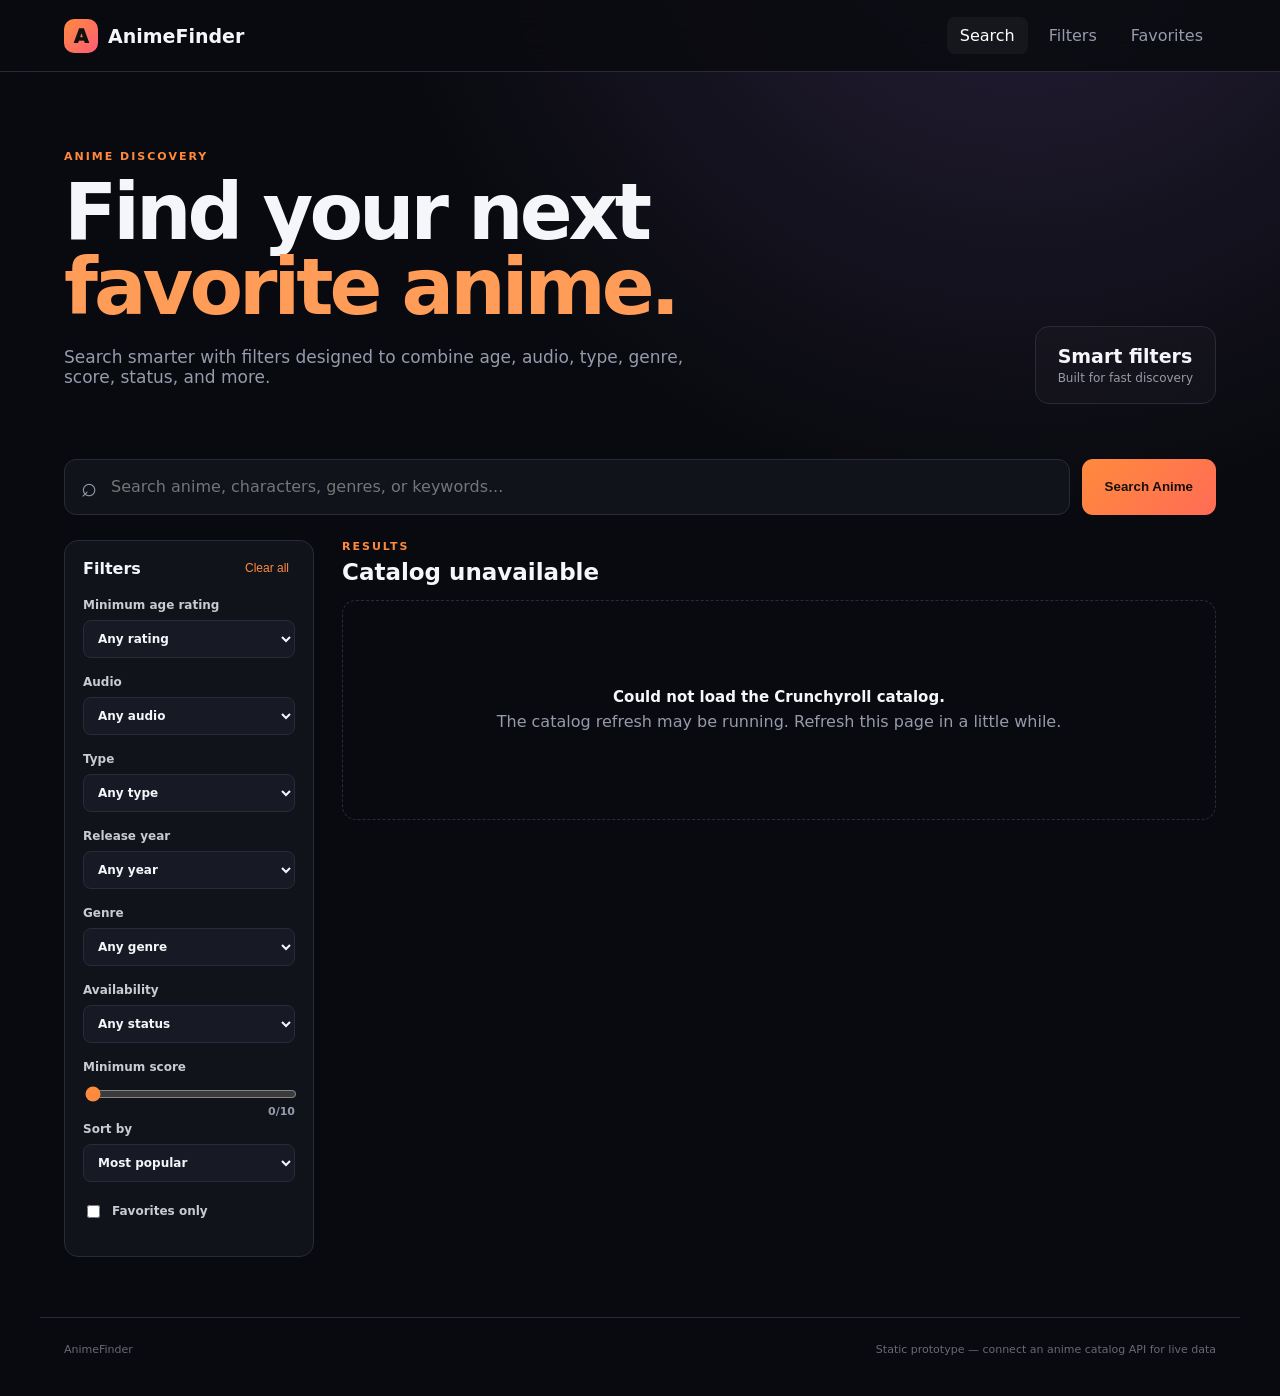
<file: index.html>
<!doctype html>
<html lang="en">
<head>
  <meta charset="UTF-8">
  <meta name="viewport" content="width=device-width, initial-scale=1.0">
  <meta name="description" content="AnimeFinder — advanced anime search with detailed filters, ratings, audio, status, and Crunchyroll links.">
  <meta name="theme-color" content="#090a0f">
  <title>AnimeFinder — Advanced Anime Search</title>
  <link rel="stylesheet" href="styles.css">
</head>
<body>
  <header class="topbar">
    <a class="brand" href="index.html"><span class="brand-mark">A</span><span>AnimeFinder</span></a>
    <nav>
      <a class="active" href="index.html">Search</a>
      <a href="#filters">Filters</a>
      <a href="#favorites-panel">Favorites</a>
    </nav>
  </header>

  <main>
    <section class="hero">
      <div>
        <p class="eyebrow">ANIME DISCOVERY</p>
        <h1>Find your next<br><span>favorite anime.</span></h1>
        <p class="hero-copy">Search smarter with filters designed to combine age, audio, type, genre, score, status, and more.</p>
      </div>
      <div class="hero-stat"><strong>Smart filters</strong><span>Built for fast discovery</span></div>
    </section>

    <section class="search-shell">
      <div class="search-row">
        <label class="search-box">
          <span>⌕</span>
          <input id="search" type="search" placeholder="Search anime, characters, genres, or keywords..." autocomplete="off">
        </label>
        <button class="primary" id="searchButton">Search Anime</button>
      </div>

      <div class="content-grid">
        <aside class="filters" id="filters">
          <div class="filter-header"><h2>Filters</h2><button id="clear">Clear all</button></div>

          <label>Minimum age rating
            <select id="age">
              <option value="">Any rating</option>
              <option value="7">7+</option>
              <option value="13">13+</option>
              <option value="16">16+</option>
              <option value="18">18+</option>
            </select>
          </label>

          <label>Audio
            <select id="audio">
              <option value="">Any audio</option>
              <option>Dub</option><option>Sub</option><option>Sub & Dub</option>
            </select>
          </label>

          <label>Type
            <select id="type">
              <option value="">Any type</option>
              <option>TV</option><option>Movie</option><option>OVA</option><option>Special</option>
            </select>
          </label>

          <label>Release year
            <select id="year">
              <option value="">Any year</option>
              <option>2026</option><option>2025</option><option>2024</option><option>2023</option><option>2022</option><option>2021</option><option>2020</option>
            </select>
          </label>

          <label>Genre
            <select id="genre">
              <option value="">Any genre</option>
              <option>Action</option><option>Adventure</option><option>Comedy</option><option>Fantasy</option><option>Romance</option><option>Sci-Fi</option><option>Drama</option><option>Mystery</option>
            </select>
          </label>

          <label>Availability
            <select id="status">
              <option value="">Any status</option>
              <option>Currently Airing</option><option>Finished</option>
            </select>
          </label>

          <label>Minimum score
            <input id="score" type="range" min="0" max="10" step=".1" value="0">
            <span class="range-value"><span id="scoreValue">0</span>/10</span>
          </label>

          <label>Sort by
            <select id="sort">
              <option>Most popular</option><option>Highest rated</option><option>Newest</option><option>Alphabetical</option>
            </select>
          </label>

          <label class="checkbox-row" id="favorites-panel">
            <input id="favorites" type="checkbox">
            <span>Favorites only</span>
          </label>
        </aside>

        <section class="results">
          <div class="results-head">
            <div><p class="eyebrow">RESULTS</p><h2 id="resultTitle">Popular right now</h2></div>
            <span id="count">0 titles</span>
          </div>
          <div class="cards" id="cards"></div>
        </section>
      </div>
    </section>
  </main>

  <footer><span>AnimeFinder</span><span>Static prototype — connect an anime catalog API for live data</span></footer>
  <script src="app.js"></script>
</body>
</html>
</file>
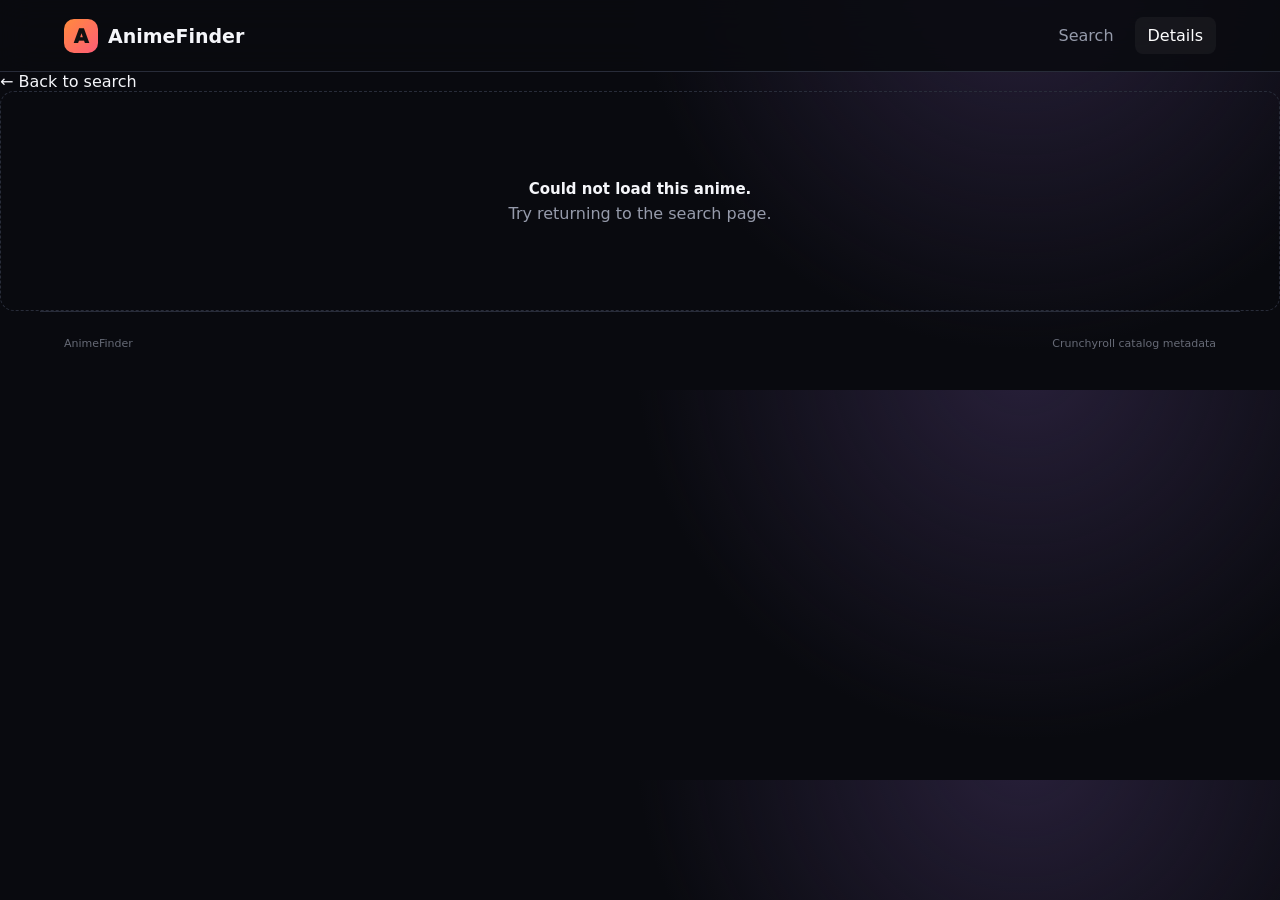
<file: details.html>
<!doctype html>
<html lang="en">
<head>
  <meta charset="UTF-8">
  <meta name="viewport" content="width=device-width,initial-scale=1">
  <meta name="description" content="Anime details — AnimeFinder">
  <title>Anime Details — AnimeFinder</title>
  <link rel="stylesheet" href="styles.css">
</head>
<body>
<header class="topbar">
  <a class="brand" href="index.html"><span class="brand-mark">A</span><span>AnimeFinder</span></a>
  <nav><a href="index.html">Search</a><a class="active" href="details.html">Details</a></nav>
</header>
<main class="detail-page">
  <a class="back" href="index.html">← Back to search</a>
  <section id="details" class="detail-hero">
    <div class="empty-state"><strong>Loading anime…</strong></div>
  </section>
</main>
<footer><span>AnimeFinder</span><span>Crunchyroll catalog metadata</span></footer>
<script>
(async () => {
  const root = document.getElementById("details");
  const id = new URLSearchParams(location.search).get("anime");
  try {
    const response = await fetch("catalog.json", { cache: "no-store" });
    if (!response.ok) throw new Error("Catalog unavailable");
    const catalog = await response.json();
    const anime = catalog.find(item => item.id === id) || catalog.find(item => item.title === id);
    if (!anime) {
      root.innerHTML = '<div class="empty-state"><strong>Anime not found.</strong><span><a class="watch-link" href="index.html">Return to search</a></span></div>';
      return;
    }
    document.title = anime.title + " — AnimeFinder";
    const esc = value => String(value ?? "").replace(/[&<>"']/g, c => ({"&":"&amp;","<":"&lt;",">":"&gt;",'"':"&quot;","'":"&#039;"}[c]));
    const genres = (anime.genres || []).map(esc).join(" • ");
    const image = anime.image ? '<img src="' + esc(anime.image) + '" alt="' + esc(anime.title) + '">' : '<span>' + esc(anime.title.slice(0,2).toUpperCase()) + '</span>';
    root.innerHTML = `
      <div class="poster">${image}</div>
      <div>
        <p class="eyebrow">ANIME DETAILS</p>
        <h1>${esc(anime.title)}</h1>
        <div class="pills">
          ${anime.age ? '<span>' + esc(anime.age) + '+</span>' : ''}
          <span>${esc(anime.type || "TV")}</span>
          ${genres ? '<span>' + genres + '</span>' : ''}
          <span>${esc(anime.audio || "Unknown audio")}</span>
        </div>
        <p class="description">${esc(anime.description || "No description available.")}</p>
        ${anime.score ? '<div class="score-big">' + Number(anime.score).toFixed(1) + ' <small>/ 10</small></div>' : ''}
        <a class="primary inline" href="${esc(anime.crunchylink)}" target="_blank" rel="noopener noreferrer">Watch on Crunchyroll ↗</a>
      </div>
    `;
    document.querySelector(".info-grid")?.remove();
  } catch (error) {
    root.innerHTML = '<div class="empty-state"><strong>Could not load this anime.</strong><span>Try returning to the search page.</span></div>';
  }
})();
</script>
</body>
</html>
</file>
<file: styles.css>
:root{--bg:#090a0f;--panel:#11131b;--panel2:#171a24;--line:#282c39;--text:#f5f6fa;--muted:#969bab;--accent:#ff8a3d;--accent2:#ffb35c}*{box-sizing:border-box}html{scroll-behavior:smooth}body{margin:0;background:radial-gradient(circle at 80% -10%,#28203a 0,transparent 35%),var(--bg);color:var(--text);font-family:Inter,ui-sans-serif,system-ui,-apple-system,BlinkMacSystemFont,"Segoe UI",sans-serif}a{color:inherit;text-decoration:none}.topbar{height:72px;border-bottom:1px solid var(--line);display:flex;align-items:center;justify-content:space-between;padding:0 5%;background:#0a0b10dd;backdrop-filter:blur(16px);position:sticky;top:0;z-index:5}.brand{display:flex;align-items:center;gap:10px;font-weight:800;font-size:19px}.brand-mark{display:grid;place-items:center;width:34px;height:34px;border-radius:10px;background:linear-gradient(135deg,var(--accent),#ff5c77);color:#111;font-weight:950}.topbar nav{display:flex;gap:8px}.topbar nav a{padding:9px 13px;color:var(--muted);border-radius:8px}.topbar nav a:hover,.topbar nav a.active{color:#fff;background:#ffffff0b}.hero{max-width:1200px;margin:0 auto;padding:78px 24px 55px;display:flex;justify-content:space-between;align-items:end}.eyebrow{font-size:11px;letter-spacing:2px;font-weight:800;color:var(--accent);margin:0 0 12px}.hero h1{font-size:clamp(44px,7vw,78px);line-height:.96;letter-spacing:-4px;margin:0}.hero h1 span{color:#ff9c58}.hero-copy{color:var(--muted);font-size:17px;margin-top:22px;max-width:640px}.hero-stat{border:1px solid var(--line);background:#ffffff05;padding:18px 22px;border-radius:14px;min-width:170px}.hero-stat strong,.hero-stat span{display:block}.hero-stat strong{font-size:19px}.hero-stat span{color:var(--muted);font-size:12px;margin-top:4px}.search-shell{max-width:1200px;margin:0 auto;padding:0 24px 60px}.search-row{display:flex;gap:12px;margin-bottom:25px}.search-box{display:flex;align-items:center;gap:12px;background:var(--panel);border:1px solid var(--line);border-radius:12px;padding:0 16px;flex:1}.search-box span{font-size:27px;color:var(--muted)}input,select{font:inherit;color:var(--text)}.search-box input{width:100%;height:54px;background:none;border:0;outline:0}.primary{border:0;border-radius:11px;background:linear-gradient(135deg,var(--accent),#ff6c55);color:#17100b;font-weight:800;padding:0 23px;cursor:pointer}.primary:hover{filter:brightness(1.08)}.content-grid{display:grid;grid-template-columns:250px 1fr;gap:28px}.filters{border:1px solid var(--line);background:var(--panel);border-radius:14px;padding:18px;height:max-content;position:sticky;top:90px}.filter-header{display:flex;justify-content:space-between;align-items:center;margin-bottom:20px}.filter-header h2{margin:0;font-size:16px}.filter-header button{border:0;background:none;color:var(--accent);cursor:pointer;font-size:12px}.filters label{display:block;color:#c9cbd2;font-size:12px;font-weight:650;margin:17px 0}.filters select{display:block;width:100%;margin-top:8px;background:var(--panel2);border:1px solid var(--line);padding:10px;border-radius:8px;outline:0}.filters input[type=range]{width:100%;margin-top:12px;accent-color:var(--accent)}.range-value{float:right;color:var(--muted);font-size:11px}.checkbox-row{display:flex!important;gap:9px;align-items:center;margin-top:20px!important}.checkbox-row input{accent-color:var(--accent)}.results-head{display:flex;justify-content:space-between;align-items:end;margin-bottom:15px}.results-head h2{margin:0;font-size:23px}.results-head .eyebrow{margin-bottom:6px}.results-head>span{color:var(--muted);font-size:12px}.cards{display:grid;grid-template-columns:repeat(3,1fr);gap:14px}.card{overflow:hidden;border:1px solid var(--line);background:var(--panel);border-radius:13px;transition:.2s}.card:hover{transform:translateY(-3px);border-color:#444958}.poster{height:230px;display:grid;place-items:center;overflow:hidden;font-size:50px;font-weight:950;letter-spacing:-2px;color:#fff;background:linear-gradient(145deg,#2b1e4b,#171a2d)}.poster img{width:100%;height:100%;object-fit:cover;display:block}.detail-hero .poster img{border-radius:14px}.poster-orange{background:linear-gradient(145deg,#64321e,#231719)}.poster-green{background:linear-gradient(145deg,#16463d,#121f24)}.poster-pink{background:linear-gradient(145deg,#5a2247,#201827)}.poster-blue{background:linear-gradient(145deg,#1d4d75,#151b30)}.poster-red{background:linear-gradient(145deg,#6b211d,#24161b)}.poster-rose{background:linear-gradient(145deg,#75254b,#251625)}.poster-teal{background:linear-gradient(145deg,#16615c,#122124)}.poster-violet{background:linear-gradient(145deg,#4a2a72,#19182d)}.poster-slate{background:linear-gradient(145deg,#435064,#161a25)}.poster-cyan{background:linear-gradient(145deg,#175e75,#14202e)}.card-body{padding:13px}.card-title-row{display:flex;gap:8px;align-items:start}.card h3{font-size:15px;margin:0 0 7px;line-height:1.25;flex:1}.favorite-btn{border:0;background:none;color:#697080;font-size:22px;line-height:1;cursor:pointer;padding:0 2px}.favorite-btn.is-favorite{color:#ffc56b}.card-description{font-size:12px;line-height:1.5;color:var(--muted);min-height:54px;margin:0 0 10px}.meta{display:flex;gap:6px;flex-wrap:wrap}.meta span{font-size:10px;padding:4px 7px;border-radius:5px;background:#ffffff0a;color:#b9bbc4}.rating{color:#ffc56b!important}.card-submeta{color:#777c89;font-size:10px;margin-top:10px}.watch-link{display:inline-block;color:var(--accent2);font-size:11px;font-weight:700;margin-top:12px}.empty-state{grid-column:1/-1;display:flex;flex-direction:column;gap:6px;align-items:center;justify-content:center;min-height:220px;border:1px dashed var(--line);border-radius:14px;color:var(--muted);text-align:center}.empty-state strong{color:var(--text);font-size:15px}footer{max-width:1200px;margin:auto;padding:25px 24px 40px;border-top:1px solid var(--line);display:flex;justify-content:space-between;color:#666a76;font-size:11px}@media(max-width:950px){.cards{grid-template-columns:repeat(2,1fr)}}@media(max-width:800px){.hero{display:block;padding-top:55px}.hero-stat{margin-top:25px;width:max-content}.content-grid{grid-template-columns:1fr}.filters{position:static;order:1}.results{order:0}.search-row{flex-direction:column}.primary{height:50px}}@media(max-width:560px){.cards{grid-template-columns:1fr}.hero h1{letter-spacing:-2px}.topbar{padding:0 18px}.topbar nav a:not(:first-child){display:none}footer{display:block}.footer span{display:block;margin-top:4px}}
</file>
